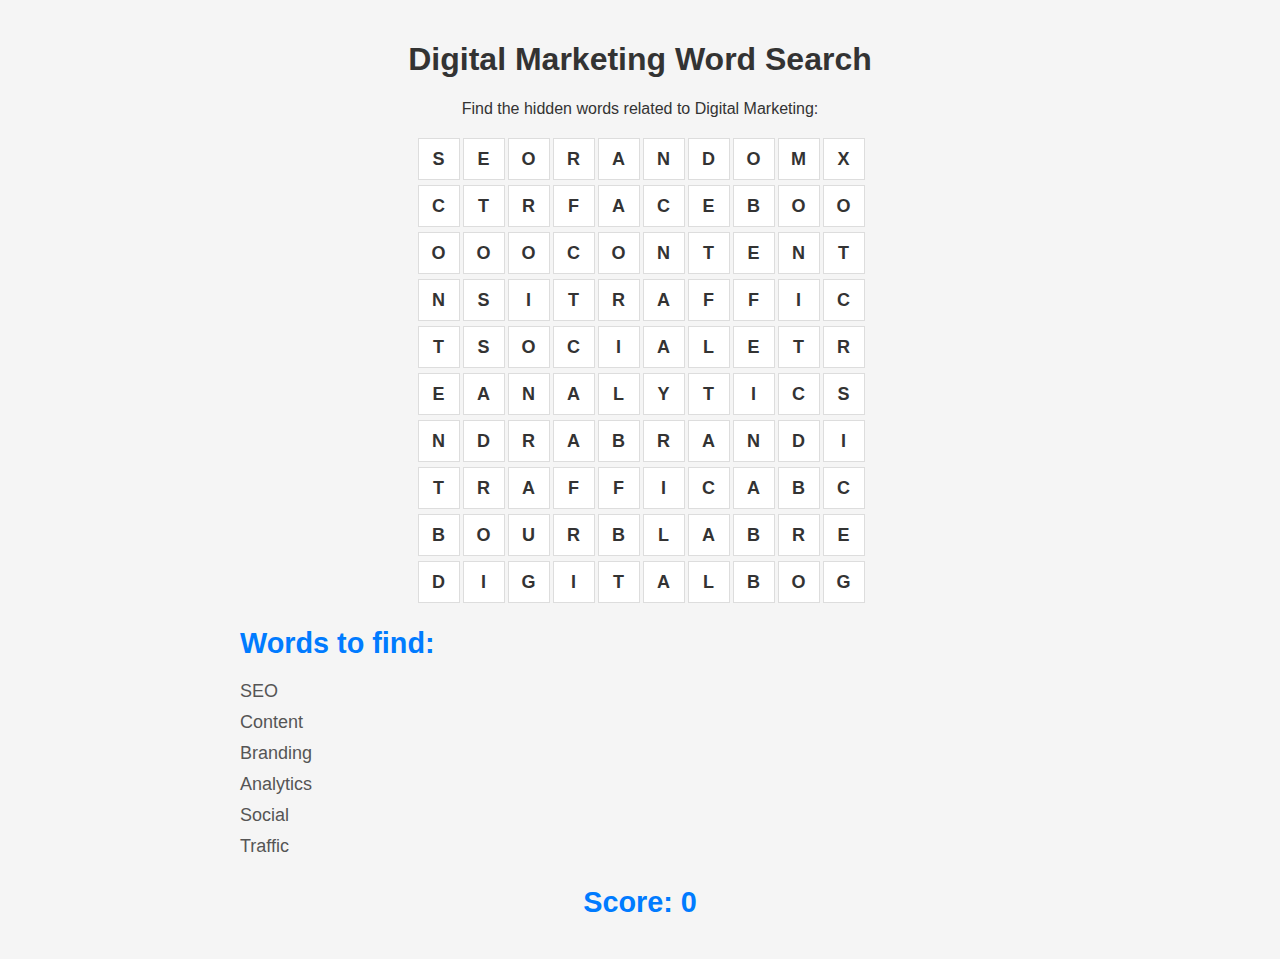
<file: interactiva.html>
<!DOCTYPE html>
<html lang="en">
<head>
  <meta charset="UTF-8">
  <meta name="viewport" content="width=device-width, initial-scale=1.0">
  <title>Interactive Word Search</title>
  <link rel="stylesheet" href="css/style.css">
</head>
<body>
  
  <div class="container">
    <h1>Digital Marketing Word Search</h1>
    <p>Find the hidden words related to Digital Marketing:</p>
    <div id="wordSearch"></div>
    <div class="word-list">
      <h2>Words to find:</h2>
      <ul id="words">
        <li>SEO</li>
        <li>Content</li>
        <li>Branding</li>
        <li>Analytics</li>
        <li>Social</li>
        <li>Traffic</li>
      </ul>
    </div>
    <div class="score-container">
      <h2>Score: <span id="score">0</span></h2>
    </div>
  </div>
  <script src="script.js"></script>
</body>
<style>
</html>
</file>
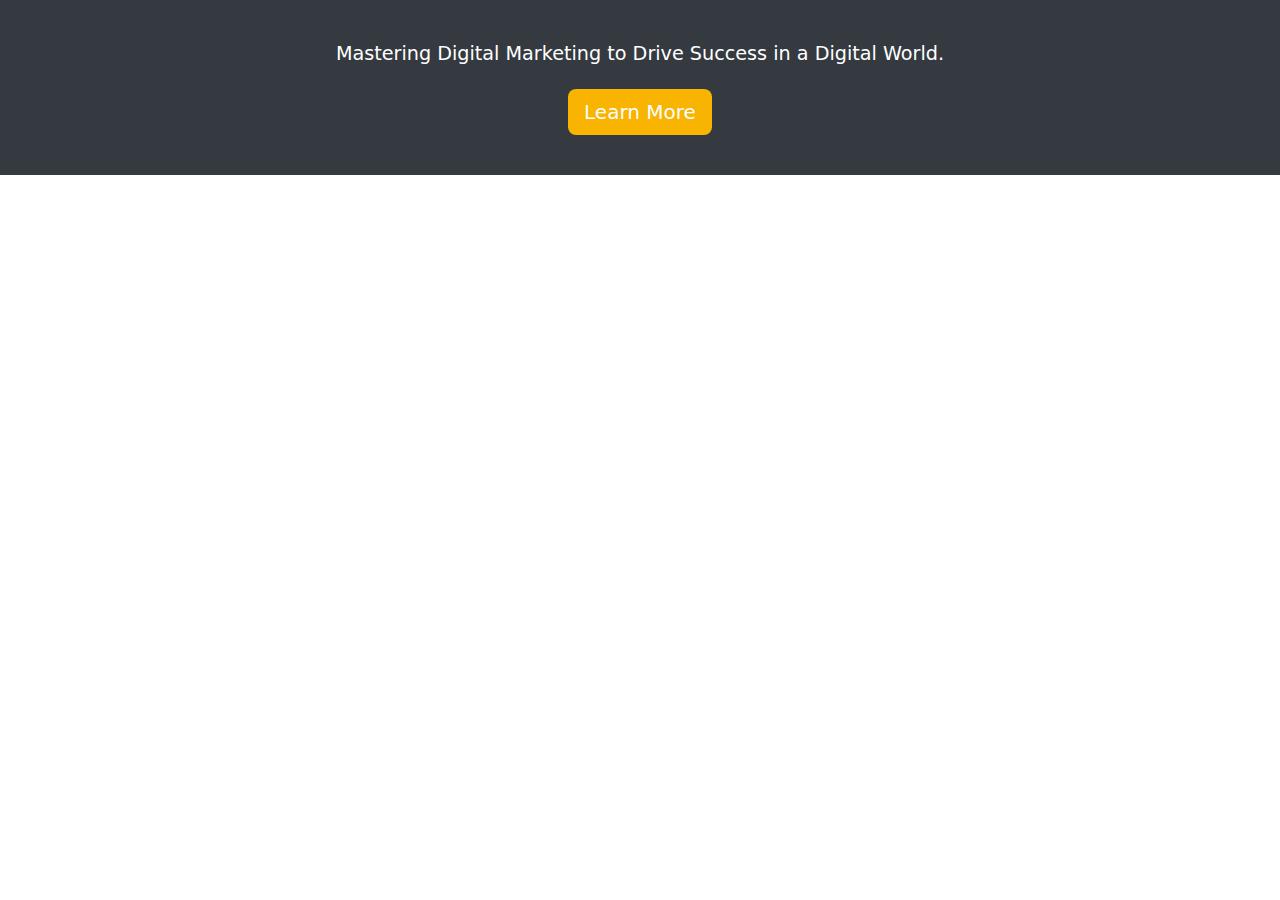
<file: piepagina.html>
<head>
  <meta charset="UTF-8">
  <meta name="viewport" content="width=device-width, initial-scale=1.0">
  <title>Footer</title>
  <!-- Bootstrap CSS -->
  <link href="https://cdn.jsdelivr.net/npm/bootstrap@5.3.0/dist/css/bootstrap.min.css" rel="stylesheet">
  <style>
    .footer {
      background-color: #343a40; /* Dark background for elegance */
      color: white;
      padding: 40px 20px;
      text-align: center;
    }
    .footer p {
      font-size: 1.2em;
      margin-bottom: 20px;
    }
    .footer .btn {
      background-color: #f8b400; /* Accent color for the button */
      border: none;
    }
    .footer .btn:hover {
      background-color: #d19e00;
    }
  </style>
</head>
<body>

<!-- Footer -->
<div class="footer">
  <p>Mastering Digital Marketing to Drive Success in a Digital World.</p>
  <a href="interactiva.html" ><button type="button" class="btn btn-primary btn-lg">Learn More</button></a>
</div>

<!-- Bootstrap JS and dependencies -->
<script src="https://cdn.jsdelivr.net/npm/@popperjs/core@2.9.2/dist/umd/popper.min.js"></script>
<script src="https://cdn.jsdelivr.net/npm/bootstrap@5.3.0/dist/js/bootstrap.bundle.min.js"></script>
</body>
</file>
<file: css/style.css>
<style>
    
.pri {
    background-color: #f4f4f4;
    color: #333;
    line-height: 1.6;
}
.score-container {
  margin: 20px 0;
  font-size: 24px;
  color: #333;
}


.bold-inline {
    font-weight: bold;
    display: inline;
  }

.header-container {
    background: #007bff;
    color: #fff;
    padding: 2rem;
    text-align: center;
}

.header-container h1 {
    font-size: 2.5rem;
    font-weight: 700;
}

.header-container p {
    font-size: 1.2rem;
    margin-top: 0.5rem;
}

section {
    padding: 2rem 5%;
    max-width: 1200px;
    margin: auto;
}

.numbered-list {
    list-style: none;
    counter-reset: myCounter;
    padding-left: 65px;
  }

  .numbered-list li {
    counter-increment: myCounter;
    background-color: #fff;
    border-radius: 10px;
    margin-bottom: 20px;
    padding: 10px;
    position: relative;
    display: flex;
    align-items: center;
    box-shadow: 0 4px 8px rgba(0, 0, 0, 0.1);
    padding: 15px 15px 15px 15px;
    /* Espacio a la izquierda para evitar que el contenido se superponga con el número */
  }

  .numbered-list li::before {
    content: counter(myCounter);
    font-size: 24px;
    font-weight: bold;
    width: 40px;
    height: 40px;
    line-height: 30px;
    border-radius: 50%;
    background-color: #1a95d8;
    color: #ffffff;
    position: absolute;
    left: -60px;
    top: 50%;
    transform: translateY(-50%);
    display: flex;
    align-items: center;
    justify-content: center;
  }

h2 {
    font-size: 1.8rem;
    color: #007bff;
    margin-bottom: 1rem;
}

ul {
    list-style-type: disc;
    padding-left: 1.5rem;
}

li {
    
    font-size: 1rem;
    color: #555;
}

.population p {
    font-size: 1.1rem;
    margin-bottom: 1rem;
    color: #76797d;
}

body {
  font-family: Arial, sans-serif;
  margin: 0;
  padding: 0;
  background-color: #f5f5f5;
  color: #333;
}

.container {
  max-width: 800px;
  margin: 0 auto;
  text-align: center;
  padding: 20px;
}

#wordSearch {
  display: grid;
  grid-template-columns: repeat(10, 40px);
  gap: 5px;
  justify-content: center;
  margin: 20px 0;
}

#wordSearch div {
  width: 40px;
  height: 40px;
  background-color: #fff;
  border: 1px solid #ddd;
  text-align: center;
  line-height: 40px;
  font-weight: bold;
  font-size: 18px;
  cursor: pointer;
  user-select: none;
}

#wordSearch div.selected {
  background-color: #ffeb3b;
}

.word-list {
  text-align: left;
}

.word-list ul {
  list-style-type: none;
  padding: 0;
}

.word-list li {
  padding: 5px 0;
  font-size: 18px;
}

</style>
</file>
